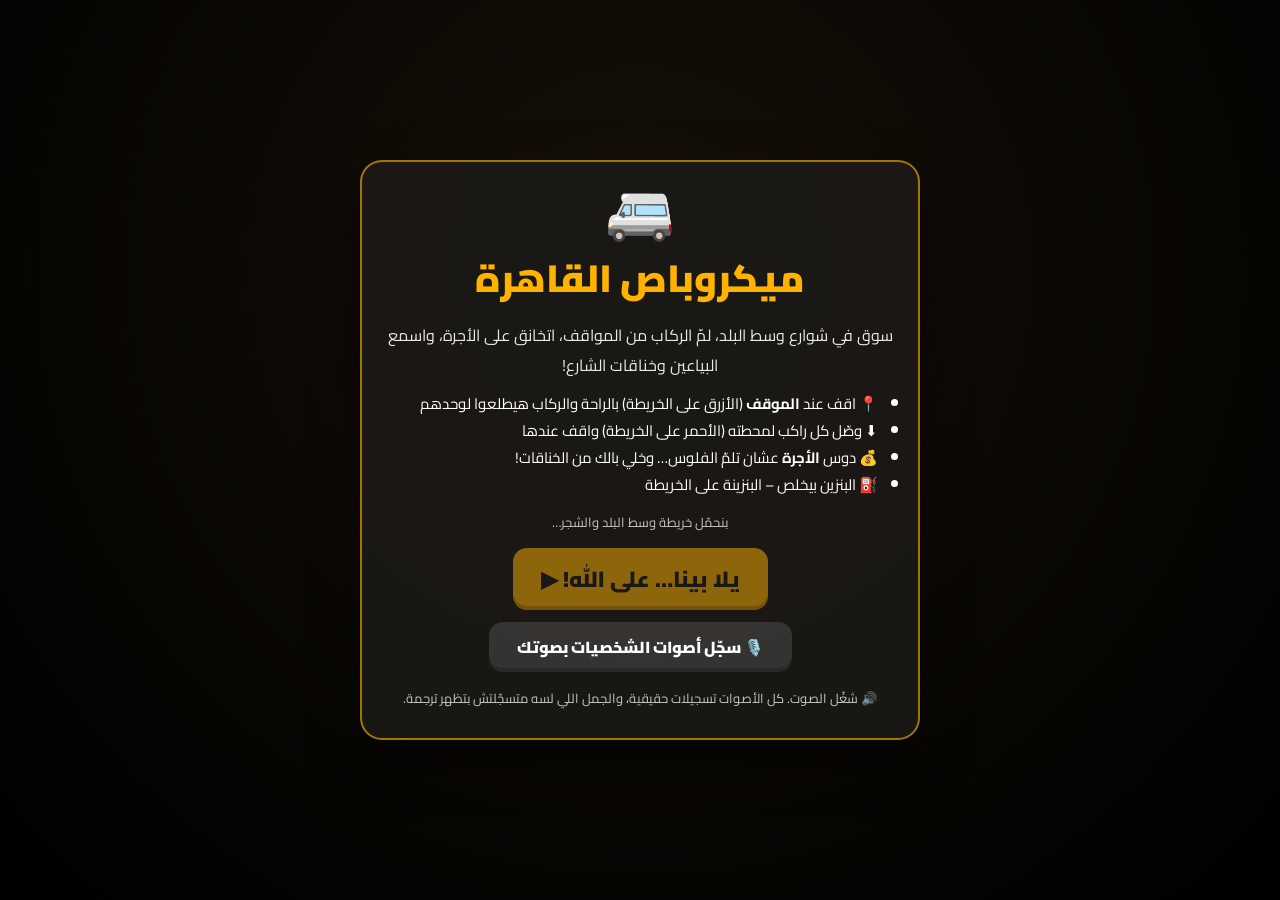
<file: cairo_microbus/index.html>
<!doctype html>
<html lang="ar" dir="rtl">
<head>
  <meta charset="utf-8">
  <meta name="viewport" content="width=device-width,initial-scale=1,maximum-scale=1,user-scalable=no,viewport-fit=cover">
  <meta name="theme-color" content="#1b1b1b">
  <title>ميكروباص القاهرة</title>
  <link rel="preconnect" href="https://fonts.googleapis.com">
  <link rel="preconnect" href="https://fonts.gstatic.com" crossorigin>
  <link href="https://fonts.googleapis.com/css2?family=Cairo:wght@400;700;900&display=swap" rel="stylesheet">
  <link rel="stylesheet" href="style.css">
</head>
<body>
  <div id="game"></div>
  <div id="bubbles"></div>

  <div id="hud" class="hidden">
    <!-- top left: map + side buttons -->
    <canvas id="minimap"></canvas>
    <div id="sideBtns">
      <button id="camBtn" class="round" title="الكاميرا (V)">🎥</button>
      <button id="pauseBtn" class="round" title="إيقاف (P)">⏸</button>
    </div>

    <div id="paxPill" class="pill"><span>👥</span><b id="pax">0/14</b></div>

    <div id="topRight">
      <div id="moneyBox" class="pill"><span>💵</span><b id="money">0</b><button id="moneyPlus" class="plus">+</button></div>
      <div id="fuelPill" class="pill"><span>⛽</span><b id="fuel">0</b><button id="fuelPlus" class="plus">+</button></div>
    </div>

    <div id="street">شارع</div>
    <div id="nextStop"></div>
    <div id="subs"></div>
    <div id="toasts"></div>
    <div id="rotateHint">📱↻ لف الموبايل بالعرض عشان تسوق أحسن</div>

    <div id="actions">
      <button id="callBtn" class="act" title="نادي على الركاب (C)">📣<span>نادي</span></button>
      <button id="fareBtn" class="act" title="لمّ الأجرة (F)">💰<span>الأجرة</span></button>
      <button id="radioBtn" class="act" title="الكاسيت (M)">📻<span>كاسيت</span></button>
      <button id="musichorn" class="act" title="كلاكس مزيكا (J)">🎺<span>مزيكا</span></button>
    </div>

    <div id="hpBar" class="hidden"><span>❤️</span><div><i id="hpFill"></i></div></div>
    <div id="footBtns">
      <button id="exitBtn" class="act wide" title="انزل / اركب (B)">🚪<span>انزل</span></button>
      <button id="kickBtn" class="act wide hidden" title="نزّل الراكب (N)">👋<span>نزّله</span></button>
      <button id="punchBtn" class="round big hidden" title="اضرب (Space)">👊</button>
      <button id="holdBtn" class="round big hidden" title="احجز بينهم (G)">✋<i id="holdFill"></i></button>
    </div>
    <div id="flash"></div>

    <div id="blinkers">
      <button id="blinkL" class="round arrow" title="إشارة شمال (Q)">⬅</button>
      <button id="hazard" class="round" title="انتظار (X)">⚠</button>
      <button id="blinkR" class="round arrow" title="إشارة يمين (E)">➡</button>
    </div>

    <div id="wheel" aria-label="الدريكسيون">
      <div id="joyKnob"></div>
      <svg viewBox="0 0 200 200">
        <circle cx="100" cy="100" r="88" fill="none" stroke="#1d1d1d" stroke-width="18"/>
        <circle cx="100" cy="100" r="88" fill="none" stroke="#3a3a3a" stroke-width="4"/>
        <path d="M18 108 Q100 80 182 108 L182 120 Q100 98 18 120 Z" fill="#262626"/>
        <rect x="88" y="110" width="24" height="70" rx="6" fill="#262626"/>
        <circle cx="100" cy="112" r="30" fill="#2f2f2f" stroke="#444" stroke-width="3"/>
        <circle cx="100" cy="112" r="8" fill="#888"/>
        <rect x="95" y="6" width="10" height="16" rx="3" fill="#c62828"/>
      </svg>
    </div>

    <canvas id="gauges"></canvas>

    <button id="horn" class="round big" title="كلاكس (H)">📯</button>
    <div id="pedalsL">
      <div id="brake" class="pedal brake" title="فرامل (↓ / Space) – دوس وإنت واقف عشان ترجع ورا"></div>
      <div id="clutch" class="pedal clutch" title="دبرياج / كلتش (Shift)"></div>
    </div>
    <div id="pedals">
      <div id="gas" class="pedal gas" title="بنزين (↑)"></div>
    </div>
    <div id="lever" title="الفتيس: اسحبه زي الحقيقي (1-5 / R / 0)"></div>
    <button id="keyBtn" class="round big hidden" title="دوّر العربية (I)">🔑</button>
  </div>

  <div id="pause" class="overlay hidden">
    <div class="card">
      <h2>⏸ استراحة يا اسطى</h2>
      <button id="voiceBtn" class="btn ghost">🔊 أصوات الكلام: شغّالة</button>
      <button id="clutchBtn" class="btn ghost">⚙️ الفتيس: أوتوماتيك</button>
      <button id="gfxBtn" class="btn ghost">🎨 الجرافيكس: عالي (بظلال)</button>
      <p id="voiceStatus" class="small"></p>
      <div class="help">
        <div><kbd>↑</kbd><kbd>↓</kbd><kbd>←</kbd><kbd>→</kbd> سواقة (↓ وإنت واقف = رجوع)</div>
        <div><kbd>Space</kbd> فرامل · <kbd>H</kbd> كلاكس (أو دوس نص الدريكسيون) · <kbd>J</kbd> كلاكس مزيكا</div>
        <div>الفتيس: <kbd>1</kbd>…<kbd>5</kbd> · <kbd>R</kbd> ورا · <kbd>0</kbd> مور · <kbd>Shift</kbd> كلتش · <kbd>I</kbd> دوّر العربية</div>
        <div><kbd>C</kbd> نادي على الركاب · <kbd>F</kbd> لمّ الأجرة · <kbd>M</kbd> كاسيت</div>
        <div><kbd>Q</kbd>/<kbd>E</kbd> إشارات · <kbd>X</kbd> انتظار · <kbd>V</kbd> الكاميرا · <kbd>P</kbd> إيقاف</div>
      </div>
      <button id="resumeBtn" class="btn">كمّل سواقة ▶</button>
      <a class="btn ghost" href="record.html">🎙️ استوديو الأصوات</a>
    </div>
  </div>

  <div id="start" class="overlay">
    <div class="card">
      <div class="logo">🚐</div>
      <h1>ميكروباص القاهرة</h1>
      <p class="tag">سوق في شوارع وسط البلد، لمّ الركاب من المواقف، اتخانق على الأجرة، واسمع البياعين وخناقات الشارع!</p>
      <ul class="how">
        <li>📍 اقف عند <b>الموقف</b> (الأزرق على الخريطة) بالراحة والركاب هيطلعوا لوحدهم</li>
        <li>⬇ وصّل كل راكب لمحطته (الأحمر على الخريطة) واقف عندها</li>
        <li>💰 دوس <b>الأجرة</b> عشان تلمّ الفلوس… وخلي بالك من الخناقات!</li>
        <li>⛽ البنزين بيخلص – البنزينة على الخريطة</li>
      </ul>
      <p id="loadStatus" class="small">بيحمّل…</p>
      <button id="startBtn" class="btn" disabled>يلا بينا… على الله! ▶</button>
      <a class="btn ghost" href="record.html">🎙️ سجّل أصوات الشخصيات بصوتك</a>
      <p class="small">🔊 شغّل الصوت. كل الأصوات تسجيلات حقيقية، والجمل اللي لسه متسجّلتش بتظهر ترجمة.</p>
    </div>
  </div>

  <script src="js/three.min.js"></script>
  <script src="js/RGBELoader.js"></script>
  <script src="js/utils.js"></script>
  <script src="js/assets.js"></script>
  <script src="js/voicestore.js"></script>
  <script src="js/audio.js"></script>
  <script src="js/dialogs.js"></script>
  <script src="js/voice.js"></script>
  <script src="js/city.js"></script>
  <script src="js/models.js"></script>
  <script src="js/vehicles.js"></script>
  <script src="js/GLTFLoader.js"></script>
  <script src="js/SkeletonUtils.js"></script>
  <script src="js/chars.js"></script>
  <script src="js/osmcity.js"></script>
  <script src="js/world.js"></script>
  <script src="js/trees.js"></script>
  <script src="js/traffic.js"></script>
  <script src="js/osmtraffic.js"></script>
  <script src="js/people.js"></script>
  <script src="js/RoomEnvironment.js"></script>
  <script src="js/gearbox.js"></script>
  <script src="js/player.js"></script>
  <script src="js/combat.js"></script>
  <script src="js/hud.js"></script>
  <script src="js/main.js"></script>
</body>
</html>
</file>
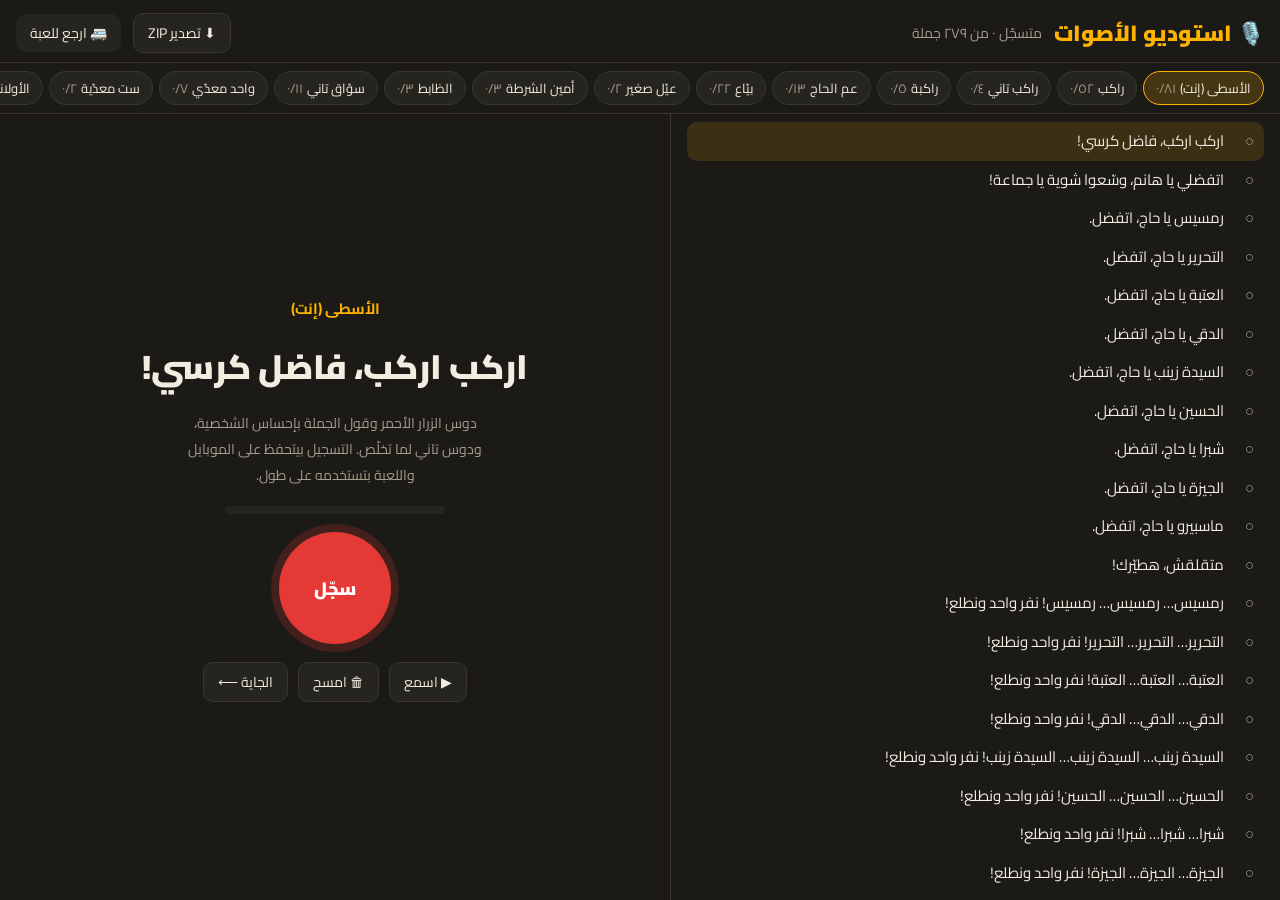
<file: cairo_microbus/record.html>
<!doctype html>
<html lang="ar" dir="rtl">
<head>
  <meta charset="utf-8">
  <meta name="viewport" content="width=device-width,initial-scale=1,viewport-fit=cover">
  <meta name="theme-color" content="#1b1a17">
  <title>استوديو أصوات الميكروباص</title>
  <link href="https://fonts.googleapis.com/css2?family=Cairo:wght@400;700;900&display=swap" rel="stylesheet">
  <style>
    /* Studio: a recording booth — dark, warm, one big red button */
    :root {
      --bg: #1b1a17; --panel: #26241f; --line: #3a362e; --fg: #f3ede1; --muted: #a59d8c;
      --accent: #ffb300; --rec: #e53935; --ok: #66bb6a;
      --font: "Cairo", "Segoe UI", Tahoma, sans-serif;
      color-scheme: dark;
    }
    * { box-sizing: border-box; }
    html, body { margin: 0; height: 100%; }
    body { background: var(--bg); color: var(--fg); font-family: var(--font); display: flex; flex-direction: column; }
    header { padding: 12px 16px 8px; display: flex; align-items: center; gap: 12px; flex-wrap: wrap; border-bottom: 1px solid var(--line); }
    header h1 { margin: 0; font-size: 22px; font-weight: 900; color: var(--accent); }
    header .prog { font-variant-numeric: tabular-nums; color: var(--muted); font-size: 14px; }
    header .sp { flex: 1; }
    a.btn, button { font-family: inherit; color: inherit; border: 0; cursor: pointer; }
    .btn { background: var(--panel); border: 1px solid var(--line); border-radius: 10px; padding: 6px 14px; font-size: 14px; text-decoration: none; }
    .btn:focus-visible, .tab:focus-visible, .row:focus-visible, #recBtn:focus-visible { outline: 2px solid var(--accent); outline-offset: 2px; }
    #tabs { display: flex; gap: 6px; overflow-x: auto; padding: 8px 16px; border-bottom: 1px solid var(--line); flex-shrink: 0; }
    .tab { background: var(--panel); border: 1px solid var(--line); border-radius: 999px; padding: 4px 12px; white-space: nowrap; font-size: 13px; }
    .tab.on { border-color: var(--accent); background: rgba(255, 179, 0, 0.18); }
    .tab b { font-variant-numeric: tabular-nums; color: var(--muted); font-weight: 400; margin-inline-start: 4px; }
    main { flex: 1; display: grid; grid-template-columns: minmax(0, 1fr) minmax(0, 1.1fr); min-height: 0; }
    #list { overflow-y: auto; border-inline-end: 1px solid var(--line); padding: 8px 16px; }
    .row { display: flex; gap: 10px; align-items: flex-start; padding: 8px 10px; border-radius: 10px; width: 100%; text-align: right; background: none; font-size: 15px; line-height: 1.5; }
    .row:hover { background: var(--panel); }
    .row.sel { background: rgba(255, 179, 0, 0.14); }
    .row .st { width: 20px; flex-shrink: 0; color: var(--muted); }
    .row.done .st { color: var(--ok); }
    #booth { display: flex; flex-direction: column; align-items: center; justify-content: center; gap: 18px; padding: 16px; text-align: center; min-width: 0; }
    #who { color: var(--accent); font-weight: 700; font-size: 15px; }
    #line { font-size: clamp(22px, 4vw, 34px); font-weight: 900; line-height: 1.5; max-width: 26ch; text-wrap: balance; }
    #hint { color: var(--muted); font-size: 14px; max-width: 40ch; }
    #recBtn { width: 112px; height: 112px; border-radius: 50%; background: var(--rec); box-shadow: 0 0 0 8px rgba(229, 57, 53, 0.2); font-size: 18px; font-weight: 900; color: #fff; }
    #recBtn.live { animation: pulse 1s infinite; }
    @keyframes pulse { 50% { box-shadow: 0 0 0 18px rgba(229, 57, 53, 0.08); } }
    @media (prefers-reduced-motion: reduce) { #recBtn.live { animation: none; } }
    .ctrls { display: flex; gap: 10px; flex-wrap: wrap; justify-content: center; }
    #meter { width: 220px; height: 8px; border-radius: 4px; background: var(--panel); overflow: hidden; }
    #meter i { display: block; height: 100%; width: 0; background: var(--ok); }
    #err { color: #ff8a80; font-size: 14px; max-width: 40ch; }
    @media (max-width: 760px) {
      main { grid-template-columns: 1fr; grid-template-rows: auto minmax(0, 1fr); }
      #booth { order: -1; border-bottom: 1px solid var(--line); gap: 10px; }
      #recBtn { width: 84px; height: 84px; }
      #list { border-inline-end: 0; }
    }
  </style>
</head>
<body>
  <header>
    <h1>🎙️ استوديو الأصوات</h1>
    <span class="prog" id="prog"></span>
    <span class="sp"></span>
    <button class="btn" id="exportBtn" title="نزّل كل التسجيلات في ملف ZIP">⬇ تصدير ZIP</button>
    <a class="btn" href="index.html">🚐 ارجع للعبة</a>
  </header>
  <nav id="tabs" aria-label="الشخصيات"></nav>
  <main>
    <div id="list" role="list"></div>
    <section id="booth">
      <div id="who"></div>
      <div id="line"></div>
      <div id="hint">دوس الزرار الأحمر وقول الجملة بإحساس الشخصية، ودوس تاني لما تخلّص. التسجيل بيتحفظ على الموبايل واللعبة بتستخدمه على طول.</div>
      <div id="meter"><i></i></div>
      <button id="recBtn">سجّل</button>
      <div class="ctrls">
        <button class="btn" id="playBtn">▶ اسمع</button>
        <button class="btn" id="delBtn">🗑 امسح</button>
        <button class="btn" id="nextBtn">الجاية ⟵</button>
      </div>
      <div id="err"></div>
    </section>
  </main>
  <script src="js/utils.js"></script>
  <script src="js/dialogs.js"></script>
  <script src="js/voicestore.js"></script>
  <script src="js/record.js"></script>
</body>
</html>
</file>
<file: cairo_microbus/style.css>
:root {
  --pill: rgba(20, 20, 24, 0.72);
  --pill-border: rgba(255, 255, 255, 0.12);
  --text: #fff;
  --accent: #ffb300;
  --green: #43a047;
  --gut: 12px;
}
* { box-sizing: border-box; -webkit-tap-highlight-color: transparent; }
html, body {
  margin: 0; height: 100%; overflow: hidden; background: #1b1b1b; color: var(--text);
  font-family: "Cairo", "Segoe UI", Tahoma, sans-serif;
  user-select: none; -webkit-user-select: none; touch-action: none;
}
#game, #game canvas { position: fixed; inset: 0; width: 100%; height: 100%; display: block; }
.hidden { display: none !important; }
button { font-family: inherit; color: inherit; cursor: pointer; border: 0; }

#hud { position: fixed; inset: 0; pointer-events: none; direction: ltr; }
#hud > * { pointer-events: auto; }
#hud #subs, #hud #toasts, #hud #street, #hud #nextStop, #hud #gauges { pointer-events: none; }

.pill {
  position: absolute; display: flex; align-items: center; gap: 8px; direction: ltr;
  background: var(--pill); border: 1px solid var(--pill-border); border-radius: 12px;
  padding: 4px 6px 4px 12px; font-size: 20px; backdrop-filter: blur(4px);
}
.pill b { min-width: 64px; text-align: right; font-variant-numeric: tabular-nums; }
.plus {
  width: 34px; height: 34px; border-radius: 9px; background: var(--green); font-size: 24px; font-weight: 900; line-height: 1;
  box-shadow: inset 0 -3px rgba(0, 0, 0, 0.25);
}

#minimap {
  position: absolute; top: var(--gut); left: var(--gut); width: 170px; height: 170px;
  border-radius: 14px; border: 3px solid rgba(255, 255, 255, 0.85); box-shadow: 0 4px 14px rgba(0, 0, 0, 0.4);
}
#sideBtns { position: absolute; top: var(--gut); left: calc(var(--gut) + 180px); display: flex; flex-direction: column; gap: 8px; }
.round {
  width: 50px; height: 50px; border-radius: 50%; background: rgba(30, 30, 34, 0.78);
  border: 2px solid rgba(255, 255, 255, 0.18); font-size: 22px; display: grid; place-items: center;
}
.round.pressed, .act:active, .round:active { transform: scale(0.93); }
#paxPill { top: var(--gut); left: calc(var(--gut) + 240px); }

#topRight { position: absolute; top: var(--gut); right: var(--gut); display: flex; flex-direction: column; gap: 8px; align-items: flex-end; }
#topRight .pill { position: relative; }
#fuelPill.low { border-color: #e53935; animation: pulse 1s infinite; }
@keyframes pulse { 50% { background: rgba(160, 20, 20, 0.8); } }
.floatMoney {
  position: absolute; right: 50px; top: 40px; font-weight: 900; font-size: 18px; white-space: nowrap; direction: rtl;
  animation: floatUp 1.8s ease-out forwards; text-shadow: 0 2px 4px #000;
}
.floatMoney.plus { color: #69f0ae; }
.floatMoney.minus { color: #ff5252; }
@keyframes floatUp { from { opacity: 1; transform: translateY(0); } to { opacity: 0; transform: translateY(40px); } }

#street {
  position: absolute; top: var(--gut); left: 50%; transform: translateX(-50%); direction: rtl;
  background: #1f4e9c; border: 2px solid #fff; border-radius: 8px; padding: 2px 16px; font-weight: 800; font-size: 18px;
  box-shadow: 0 3px 10px rgba(0, 0, 0, 0.35); white-space: nowrap;
}
#nextStop {
  position: absolute; top: 56px; left: 50%; transform: translateX(-50%); direction: rtl; text-align: center;
  background: rgba(0, 0, 0, 0.55); border-radius: 10px; padding: 3px 12px; font-size: 14px; max-width: min(560px, 60vw);
}
#nextStop b { color: var(--accent); }

#subs {
  position: absolute; top: 96px; left: 50%; transform: translateX(-50%); width: min(620px, 64vw);
  display: flex; flex-direction: column; gap: 4px; direction: rtl;
}
.sub {
  background: rgba(0, 0, 0, 0.66); border-radius: 10px; padding: 4px 12px; font-size: 17px; line-height: 1.5;
  transition: opacity 1.5s; text-shadow: 0 1px 2px #000;
}
.sub.old { opacity: 0.45; }
#toasts { position: absolute; top: 42%; left: 50%; transform: translate(-50%, -50%); display: flex; flex-direction: column; gap: 6px; align-items: center; direction: rtl; }
.toast {
  background: rgba(255, 179, 0, 0.95); color: #1b1b1b; font-weight: 800; padding: 6px 16px; border-radius: 12px; font-size: 17px;
  box-shadow: 0 4px 14px rgba(0, 0, 0, 0.35); transition: opacity 0.7s; text-align: center; max-width: 80vw;
}
.toast.fade { opacity: 0; }

#bubbles { position: fixed; inset: 0; pointer-events: none; overflow: hidden; }
.bubble {
  position: absolute; left: 0; top: 0; direction: rtl; max-width: 240px; background: #fff; color: #1b1b1b;
  border: 3px solid #ffb300; border-radius: 14px; padding: 4px 10px; font-size: 14px; font-weight: 700; line-height: 1.4;
  box-shadow: 0 3px 8px rgba(0, 0, 0, 0.35); will-change: transform; white-space: normal; text-align: center;
}
.bubble::after {
  content: ""; position: absolute; bottom: -10px; left: 50%; margin-left: -8px;
  border: 8px solid transparent; border-top-color: inherit; border-bottom: 0;
}

#actions { position: absolute; right: var(--gut); top: 112px; display: flex; flex-direction: column; gap: 8px; }
.act {
  width: 64px; height: 58px; border-radius: 14px; background: rgba(30, 30, 34, 0.8); border: 2px solid rgba(255, 255, 255, 0.18);
  font-size: 22px; display: flex; flex-direction: column; align-items: center; justify-content: center; line-height: 1.1;
}
.act span { font-size: 12px; font-weight: 700; }
.act.on { border-color: var(--accent); background: rgba(255, 179, 0, 0.3); }

#blinkers { position: absolute; left: var(--gut); top: calc(var(--gut) + 190px); display: flex; gap: 10px; }
#blinkers .round { width: 54px; height: 54px; font-size: 24px; }
#blinkers .round.on { background: #ff9800; color: #1b1b1b; }

#wheel {
  position: absolute; left: var(--gut); bottom: var(--gut); width: 200px; height: 200px; touch-action: none;
  filter: drop-shadow(0 6px 10px rgba(0, 0, 0, 0.5));
}
#wheel svg { width: 100%; height: 100%; }

#gauges { position: absolute; left: 50%; bottom: 4px; transform: translateX(-50%); width: 320px; height: 150px; }

#horn { position: absolute; right: 330px; bottom: 150px; width: 84px; height: 84px; font-size: 36px; }
#pedals { position: absolute; right: 74px; bottom: var(--gut); display: flex; gap: 14px; align-items: flex-end; }
.pedal {
  touch-action: none; border-radius: 14px; border: 3px solid #9e9e9e;
  background: repeating-linear-gradient(-55deg, #cfcfcf 0 10px, #333 10px 18px);
  box-shadow: 0 6px 12px rgba(0, 0, 0, 0.45), inset 0 0 0 4px #e0e0e0;
}
.pedal.brake { width: 110px; height: 90px; }
.pedal.gas { width: 74px; height: 150px; background: repeating-linear-gradient(0deg, #cfcfcf 0 12px, #333 12px 22px); }
.pedal.pressed { transform: scale(0.94) translateY(4px); filter: brightness(1.2); }
#gearbox {
  position: absolute; right: var(--gut); bottom: var(--gut); display: flex; flex-direction: column; gap: 6px;
  background: rgba(20, 20, 24, 0.7); border-radius: 14px; padding: 6px;
}
.gear { width: 46px; height: 56px; border-radius: 10px; background: #2b2b2b; font-size: 26px; font-weight: 900; color: #888; }
.gear.on { background: #fafafa; color: #111; }

.overlay {
  position: fixed; inset: 0; display: grid; place-items: center; padding: 16px; z-index: 10;
  background: radial-gradient(circle at 50% 30%, rgba(40, 30, 15, 0.55), rgba(0, 0, 0, 0.82));
}
.card {
  width: min(560px, 100%); max-height: 100%; overflow: auto; text-align: center; direction: rtl;
  background: rgba(28, 26, 22, 0.92); border: 2px solid rgba(255, 179, 0, 0.6); border-radius: 22px; padding: 20px 22px;
  box-shadow: 0 20px 50px rgba(0, 0, 0, 0.5);
}
.logo { font-size: 56px; line-height: 1; }
.card h1 { margin: 4px 0 6px; font-size: 38px; font-weight: 900; color: var(--accent); }
.card h2 { margin: 0 0 12px; }
.tag { margin: 0 0 10px; font-size: 16px; opacity: 0.9; }
.how { text-align: right; margin: 0 0 12px; padding: 0 18px; font-size: 15px; line-height: 1.8; }
.small { font-size: 13px; opacity: 0.75; margin: 8px 0; }
.btn {
  background: var(--accent); color: #1b1b1b; font-weight: 900; font-size: 22px; padding: 10px 28px; border-radius: 14px;
  box-shadow: inset 0 -4px rgba(0, 0, 0, 0.2); margin: 6px 0;
}
.btn:disabled { opacity: 0.5; cursor: wait; }
.btn.ghost { background: rgba(255, 255, 255, 0.12); color: #fff; font-size: 16px; }
.help { text-align: right; font-size: 14px; line-height: 2; margin: 10px 0; }
kbd { background: #444; border-radius: 5px; padding: 1px 7px; font-family: inherit; border-bottom: 2px solid #222; margin: 0 2px; }

/* phones */
@media (max-width: 900px), (max-height: 520px) {
  :root { --gut: 8px; }
  #minimap { width: 120px; height: 120px; }
  #sideBtns { left: calc(var(--gut) + 128px); }
  .round { width: 42px; height: 42px; font-size: 18px; }
  #paxPill { left: calc(var(--gut) + 178px); }
  .pill { font-size: 16px; padding: 2px 4px 2px 8px; }
  .pill b { min-width: 46px; }
  .plus { width: 28px; height: 28px; font-size: 20px; }
  #street { font-size: 14px; top: 52px; }
  #nextStop { top: 84px; font-size: 12px; max-width: 46vw; }
  #subs { top: 116px; width: 50vw; }
  .sub { font-size: 13px; padding: 2px 8px; }
  #actions { top: 84px; gap: 4px; }
  .act { width: 50px; height: 40px; font-size: 16px; border-radius: 10px; }
  .act span { font-size: 10px; }
  .toast { font-size: 13px; padding: 4px 12px; }
  #blinkers { top: calc(var(--gut) + 128px); gap: 6px; }
  #blinkers .round { width: 42px; height: 42px; font-size: 18px; }
  #wheel { width: 150px; height: 150px; }
  #gauges { width: 230px; height: 108px; }
  #horn { right: 160px; bottom: 112px; width: 62px; height: 62px; font-size: 26px; }
  #pedals { right: 64px; gap: 8px; }
  .pedal.brake { width: 80px; height: 66px; }
  .pedal.gas { width: 56px; height: 112px; }
  .gear { width: 40px; height: 46px; font-size: 22px; }
  .bubble { font-size: 12px; max-width: 180px; }
  .card h1 { font-size: 28px; }
  .how { font-size: 13px; line-height: 1.6; }
}
@media (max-height: 520px) {
  .card { padding: 12px 16px; }
  .logo { font-size: 34px; }
  .card h1 { font-size: 24px; margin: 0 0 4px; }
  .tag { font-size: 13px; margin-bottom: 6px; }
  .how { font-size: 12px; line-height: 1.5; margin-bottom: 4px; }
  .small { font-size: 11px; margin: 4px 0; }
  .btn { font-size: 18px; padding: 6px 22px; }
}
#rotateHint { display: none; }
@media (max-width: 640px) and (orientation: portrait) {
  #rotateHint {
    display: block; position: absolute; bottom: 300px; left: 50%; transform: translateX(-50%); direction: rtl;
    background: rgba(0, 0, 0, 0.7); padding: 4px 12px; border-radius: 10px; font-size: 13px; white-space: nowrap; pointer-events: none;
  }
  #gauges { bottom: 170px; }
  #horn { bottom: 170px; right: var(--gut); }
  #subs { width: 90vw; top: 150px; }
  #nextStop { max-width: 90vw; top: 112px; }
  #street { top: 80px; }
}

/* on foot */
#footBtns { position: absolute; right: 230px; bottom: 250px; display: flex; flex-direction: column; gap: 8px; align-items: flex-end; }
.act.wide { width: 74px; }
#kickBtn { border-color: #ff7043; background: rgba(191, 54, 12, 0.6); }
#punchBtn, #holdBtn { width: 84px; height: 84px; font-size: 36px; position: relative; overflow: hidden; }
#holdFill { position: absolute; left: 0; bottom: 0; width: 100%; height: 0; background: rgba(105, 240, 174, 0.55); pointer-events: none; }
#hpBar { position: absolute; left: 50%; bottom: 158px; transform: translateX(-50%); display: flex; align-items: center; gap: 6px; }
#hpBar div { width: 180px; height: 12px; border-radius: 6px; background: rgba(0, 0, 0, 0.6); overflow: hidden; border: 1px solid rgba(255, 255, 255, 0.3); }
#hpFill { display: block; height: 100%; width: 100%; background: linear-gradient(90deg, #e53935, #ffb300); }
#flash { position: absolute; inset: 0; background: rgba(200, 0, 0, 0.35); opacity: 0; pointer-events: none; transition: opacity 0.35s; }
#flash.on { opacity: 1; transition: none; }
#hud.foot #pedals, #hud.foot #gearbox, #hud.foot #horn, #hud.foot #gauges, #hud.foot #blinkers, #hud.foot #actions { display: none; }
#hud.foot #wheel svg { display: none; }
#hud.foot #wheel { border-radius: 50%; background: radial-gradient(circle, rgba(255,255,255,0.18) 0 30%, rgba(0,0,0,0.35) 31% 100%); border: 2px solid rgba(255,255,255,0.35); }
#hud.foot #footBtns { right: var(--gut); bottom: var(--gut); flex-direction: row; align-items: flex-end; }
#joyKnob { position: absolute; left: 50%; top: 50%; width: 38%; height: 38%; margin: -19% 0 0 -19%; border-radius: 50%; background: rgba(255,255,255,0.55); display: none; pointer-events: none; }
#hud.foot #joyKnob { display: block; }
@media (max-width: 900px), (max-height: 520px) {
  #footBtns { right: 150px; bottom: 190px; }
  #punchBtn, #holdBtn { width: 64px; height: 64px; font-size: 28px; }
  #hpBar { bottom: 112px; }
  #hpBar div { width: 130px; }
}
.act.dim { opacity: 0.45; }

a.btn { display: inline-block; text-decoration: none; }

/* manual gearbox */
#lever { position: absolute; right: var(--gut); bottom: var(--gut); width: 150px; height: 150px; touch-action: none;
  border-radius: 18px; background: radial-gradient(circle at 50% 40%, rgba(40,40,44,0.65), rgba(10,10,12,0.75)); }
#lever canvas { display: block; width: 100%; height: 100%; }
#pedals { right: 172px; }
.pedal.clutch { width: 70px; height: 90px; }
#keyBtn { position: absolute; right: 180px; bottom: 175px; background: #b71c1c; }
#hud.foot #lever, #hud.foot #keyBtn { display: none; }
@media (max-width: 900px), (max-height: 520px) {
  #lever { width: 118px; height: 118px; }
  #pedals { right: 134px; gap: 6px; }
  .pedal.clutch { width: 52px; height: 66px; }
  .pedal.brake { width: 70px; }
  #horn { right: 300px; }
  #keyBtn { right: 140px; bottom: 136px; }
}

/* brake on the left next to the wheel, gas on the right */
#pedalsL { position: absolute; left: calc(var(--gut) + 214px); bottom: var(--gut); display: flex; gap: 12px; align-items: flex-end; }
#hud.foot #pedalsL { display: none; }
#hud.auto #lever, #hud.auto #clutch, #hud.auto #keyBtn { display: none; }
#hud.auto #pedals { right: calc(var(--gut) + 10px); }
#hud.auto .pedal.gas { width: 92px; height: 170px; }
#hud.auto .pedal.brake { width: 120px; height: 100px; }
@media (max-width: 900px), (max-height: 520px) {
  #pedalsL { left: calc(var(--gut) + 160px); gap: 6px; }
  #hud.auto .pedal.gas { width: 70px; height: 130px; }
  #hud.auto .pedal.brake { width: 92px; height: 76px; }
  #hud.auto #horn { right: 110px; }
}
</file>
